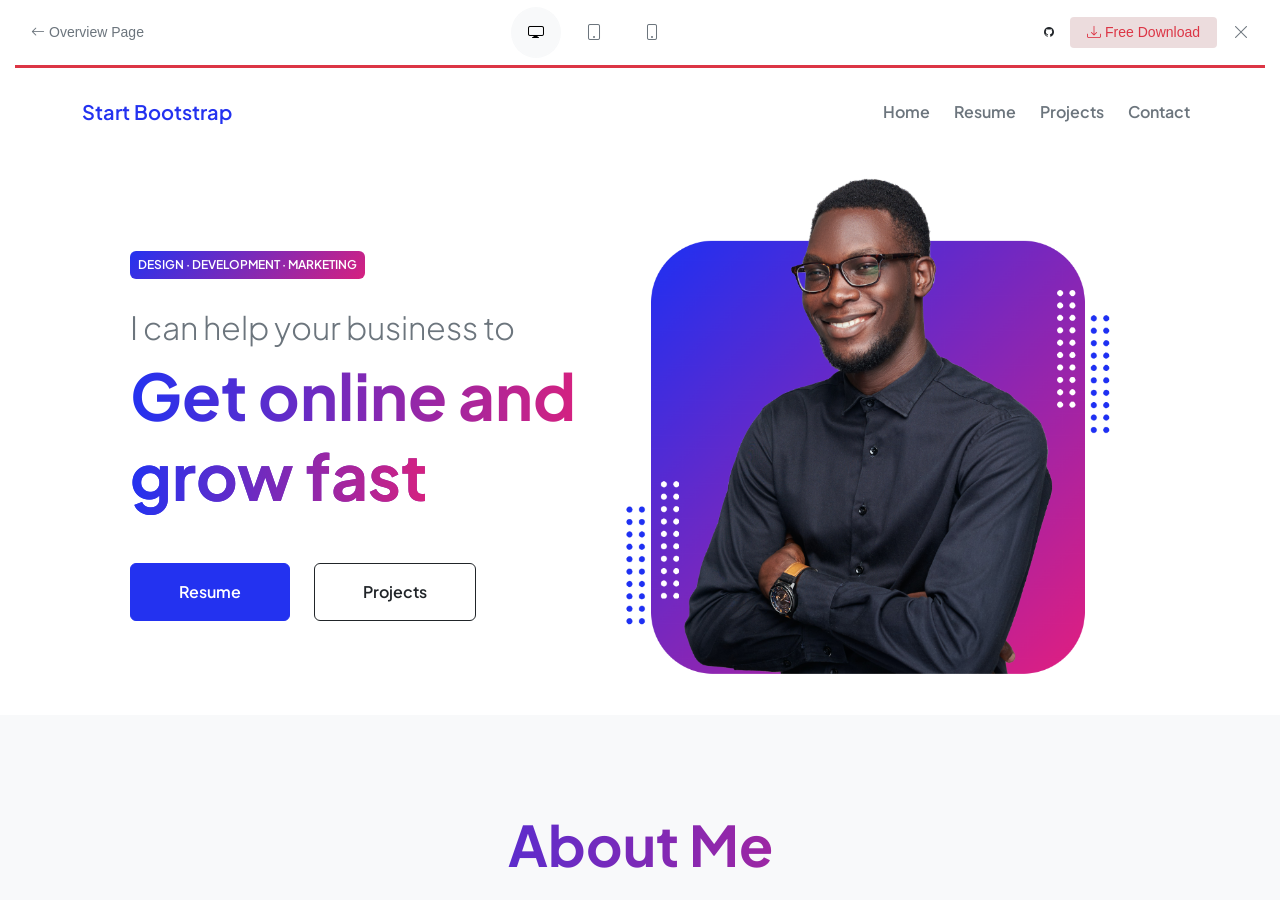
<file: Index.html>
<!doctype html>
<html lang="en">
  <head>
    <meta charset="UTF-8" />
    <meta name="viewport" content="width=device-width, initial-scale=1" />
    <link
    href="https://cdn.jsdelivr.net/npm/bootstrap@5.3.3/dist/css/bootstrap.min.css"
    rel="stylesheet"
    />
    <link
    href="https://cdn.jsdelivr.net/npm/bootstrap-icons@1.11.3/font/bootstrap-icons.min.css"
    rel="stylesheet"
    />
    
    <link
    rel="stylesheet"
    href="https://cdn.jsdelivr.net/npm/bootstrap-icons@1.11.3/font/bootstrap-icons.min.css"
    >
    
    <link rel="stylesheet" href="style.css" />
    <title>Bootstrap
</title>
    <link rel="icon" type="s-image.png" href="b-image.png">

  </head>

  <body class=" ">
    <div class="border-bottom  border-danger heaad border-3 bg-white">
      <div
        class="container-fluid d-flex  align-items-center justify-content-between  "
      >
        <a href="https://startbootstrap.com/theme/personal" class="text-secondary text-decoration-none small">
          <i class="bi bi-arrow-left me-1"></i>Overview Page
        </a>
        <div class="d-none d-md-flex align-items-center gap-2">
          <button
            type="button"
            class="device-btn btn btn-light rounded-circle p-3 lh-1"
            data-width="100%"
            aria-label="Desktop view"
          >
            <i class="bi bi-display"></i>
          </button>
          <button
            type="button"
            class="device-btn btn btn-link text-secondary rounded-circle p-3 lh-1"
            data-width="768px"
            aria-label="Tablet view"
          >
            <i class="bi bi-tablet"></i>
          </button>
          <button
            type="button"
            class="device-btn btn btn-link text-secondary rounded-circle p-3 lh-1"
            data-width="375px"
            aria-label="Mobile view"
          >
          
            <i class="bi bi-phone"></i>
          </button>
        </div>
        <div class="d-flex align-items-center gap-3">
          <a href="#" class="text-dark gitimage" aria-label="GitHub"
            ><i class="bi bi-github"></i
          ></a>
          <a
            href="#"
            class="btn btn-danger-subtle bg-subtle-danger text-danger  download-btn btn-sm px-3 py-1"
          >
            <i class="bi  bi-download  me-1"></i>Free Download
          </a>
          <a href="#" class="text-secondary" aria-label="Close"
            ><i class="bi bi-x-lg"></i
          ></a>
        </div>
      </div>
    </div>
    <div id="frameWrap">
      <iframe id="previewFrame" src="home.html" title="Page preview"></iframe>
    </div>
    <script src="https://cdn.jsdelivr.net/npm/bootstrap@5.3.3/dist/js/bootstrap.bundle.min.js"></script>
    <script>
      const frame = document.getElementById("previewFrame");
      const buttons = document.querySelectorAll(".device-btn");
      buttons.forEach((btn) => {
        btn.addEventListener("click", () => {
          frame.style.width = btn.dataset.width;
          buttons.forEach((b) => {
            const isActive = b === btn;
            b.classList.toggle("btn-light", isActive);
            b.classList.toggle("btn-link", !isActive);
            b.classList.toggle("text-secondary", !isActive);
          });
        });
      });
    </script>
  </body>
</html>
</file>
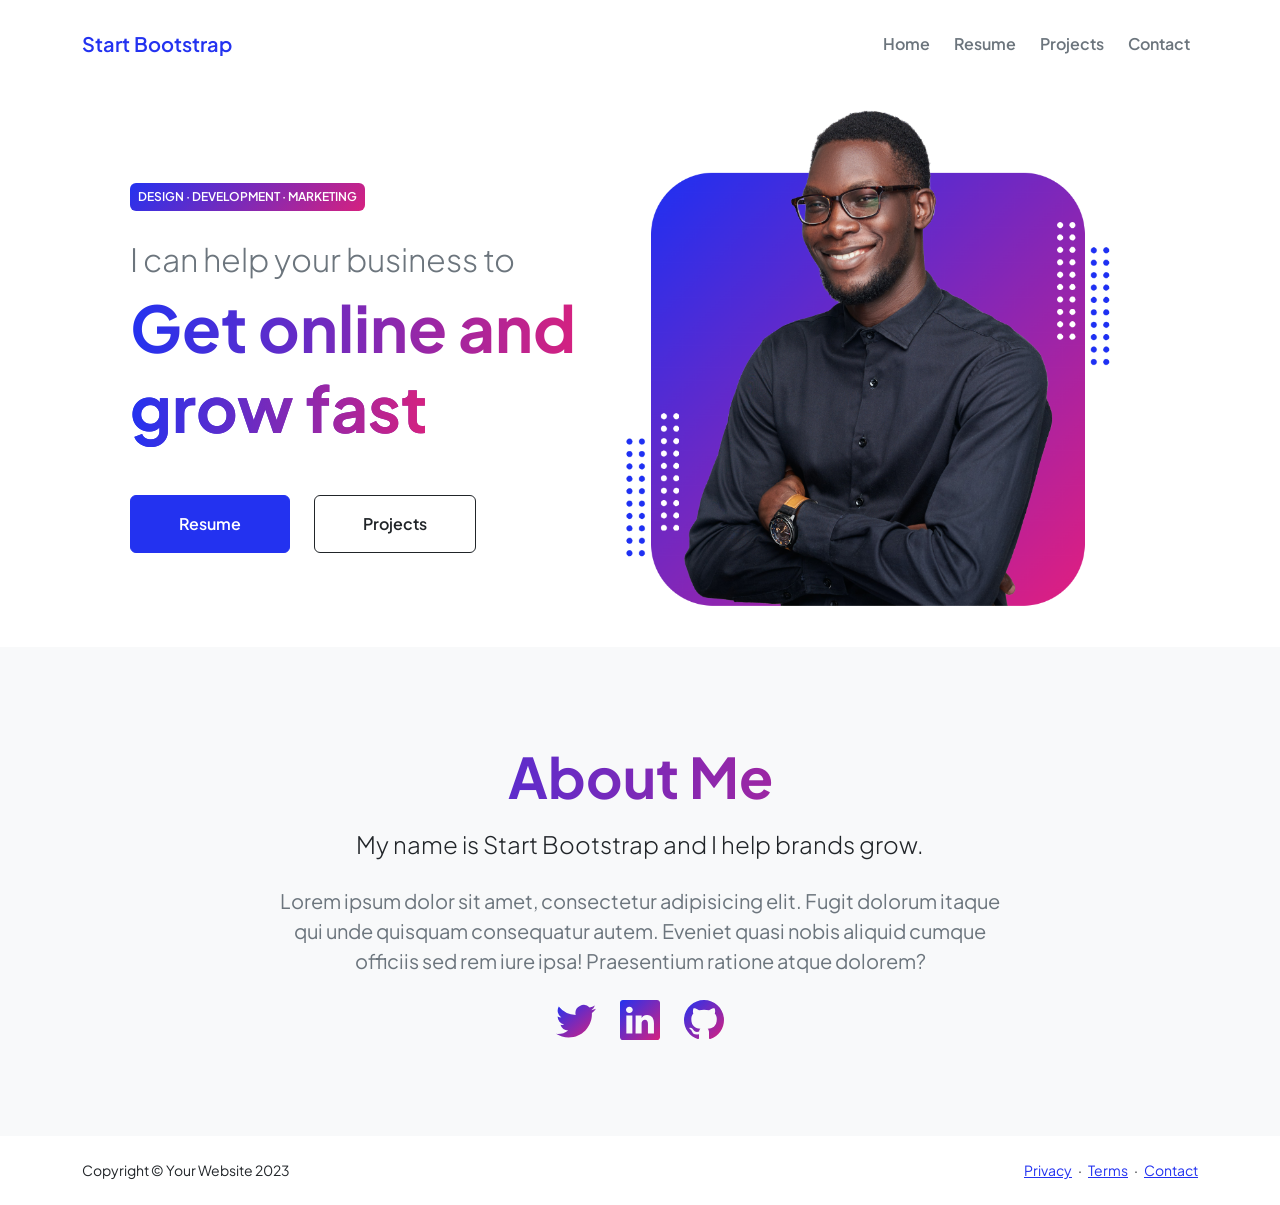
<file: home.html>
<!DOCTYPE html>
<html lang="en">
<head>
  <meta charset="UTF-8">
  <meta name="viewport" content="width=device-width, initial-scale=1">
  <link href="https://cdn.jsdelivr.net/npm/bootstrap@5.3.3/dist/css/bootstrap.min.css" rel="stylesheet">
  <link href="https://fonts.googleapis.com/css2?family=Plus+Jakarta+Sans:wght@300;400;600;700;800&display=swap" rel="stylesheet">
  <link rel="stylesheet" href="style.css">
  <title>Start Bootstrap</title>
</head>

<body >
  <nav class="navbar  navbar-expand-lg bg-white py-4">
    <div class="container">
      <a class="navbar-brand fs-5 fw-semibold" href="#">Start Bootstrap</a>
      <button class="navbar-toggler" type="button" data-bs-toggle="collapse"
              data-bs-target="#navMenu" aria-controls="navMenu" aria-expanded="false" aria-label="Toggle navigation">
        <span class="navbar-toggler-icon"></span>
      </button>
      <div class="collapse navbar-collapse justify-content-end" id="navMenu">
        <ul class="navbar-nav gap-lg-2">
          <li class="nav-item"><a class="nav-link  fw-semibold text-secondary" href="home.html">Home</a></li>
          <li class="nav-item"><a class="nav-link  fw-semibold text-secondary" href="resume.html">Resume</a></li>
          <li class="nav-item"><a class="nav-link   fw-semibold text-secondary" href="projects.html">Projects</a></li>
          <li class="nav-item"><a class="nav-link  fw-semibold text-secondary" href="Contact.html">Contact</a></li>
        </ul>
      </div>
    </div>
  </nav>
  <header class="container justify-content-center  ">
    <div class="   row align-items-center justify-content-center py-3  ">

      <div class="col-lg-5 order-2 order-lg-1 text-start mt-5 mt-lg-0">   
         <span class="badge brand-gradient rounded-2 px-2 py-2 mb-4 fw-semibold">
          DESIGN · DEVELOPMENT · MARKETING
        </span>
        <p class="fs-2 fw-light text-secondary mb-1">I can help your business to</p>
        <h1 class="display-3 fw-bold lh-sm text-gradient mb-5">Get online and
            <span class="text-gradient">

                <br> grow fast</h1>
                
            </span>
        <div class="d-grid gap-4 d-sm-flex justify-content-sm start justify-content-l-start">
          <a href="#" class="btn btn-primary btn fw-semibold px-5 py-3">Resume</a>
          <a href="#" class="btn btn-outline-dark btn fw-semibold px-5 py-3">Projects</a>
        </div>
      </div>
      <div class="col-lg-6 order-1 order-lg-2 text-center">
        <img src="profile.png" class="img-fluid" alt="Profile photo">
      </div>
    </div>
  </header>







  <section class="bg-light py-5">
    <div class="container py-5">
      <div class="row justify-content-center text-center">
        <div class="col-lg-8">
          <h2 class="display-4 fw-bold text-gradient mb-3">About Me</h2>
          <p class="fs-4 fw-light mb-4">My name is Start Bootstrap and I help brands grow.</p>
          <p class="text-secondary fs-5 mb-4">
            Lorem ipsum dolor sit amet, consectetur adipisicing elit. Fugit dolorum itaque qui unde quisquam consequatur autem. Eveniet quasi nobis aliquid cumque officiis sed rem iure ipsa! Praesentium ratione atque dolorem?
          </p>
          <div class="d-flex justify-content-center gap-4 social-icons">
            <a href="#" aria-label="Twitter">
              <svg xmlns="http://www.w3.org/2000/svg" width="40" height="40" fill="url(#iconGradient)" viewBox="0 0 16 16">
                <path d="M5.026 15c6.038 0 9.341-5.003 9.341-9.334q.002-.211-.006-.422A6.7 6.7 0 0 0 16 3.542a6.7 6.7 0 0 1-1.889.518 3.3 3.3 0 0 0 1.447-1.817 6.5 6.5 0 0 1-2.087.793A3.286 3.286 0 0 0 7.875 6.03a9.32 9.32 0 0 1-6.767-3.429 3.29 3.29 0 0 0 1.018 4.382A3.3 3.3 0 0 1 .64 6.575v.045a3.29 3.29 0 0 0 2.632 3.218 3.2 3.2 0 0 1-.865.115 3 3 0 0 1-.614-.057 3.28 3.28 0 0 0 3.067 2.277A6.6 6.6 0 0 1 .78 13.58a6 6 0 0 1-.78-.045A9.34 9.34 0 0 0 5.026 15"/>
              </svg>
            </a>
            <a href="#" aria-label="LinkedIn">
              <svg xmlns="http://www.w3.org/2000/svg" width="40" height="40" fill="url(#iconGradient)" viewBox="0 0 16 16">
                <path d="M0 1.146C0 .513.526 0 1.175 0h13.65C15.474 0 16 .513 16 1.146v13.708c0 .633-.526 1.146-1.175 1.146H1.175C.526 16 0 15.487 0 14.854zm4.943 12.248V6.169H2.542v7.225zm-1.2-8.212c.837 0 1.358-.554 1.358-1.248-.015-.709-.52-1.248-1.342-1.248S2.4 3.226 2.4 3.934c0 .694.521 1.248 1.327 1.248zm4.908 8.212V9.359c0-.216.016-.432.08-.586.173-.431.568-.878 1.232-.878.869 0 1.216.662 1.216 1.634v3.865h2.401V9.25c0-2.22-1.184-3.252-2.764-3.252-1.274 0-1.845.7-2.165 1.193v.025h-.016l.016-.025V6.169h-2.4c.03.678 0 7.225 0 7.225z"/>
              </svg>
            </a>
            <a href="#" aria-label="GitHub">
              <svg xmlns="http://www.w3.org/2000/svg" width="40" height="40" fill="url(#iconGradient)" viewBox="0 0 16 16">
                <path d="M8 0C3.58 0 0 3.58 0 8c0 3.54 2.29 6.53 5.47 7.59.4.07.55-.17.55-.38 0-.19-.01-.82-.01-1.49-2.01.37-2.53-.49-2.69-.94-.09-.23-.48-.94-.82-1.13-.28-.15-.68-.52-.01-.53.63-.01 1.08.58 1.23.82.72 1.21 1.87.87 2.33.66.07-.52.28-.87.51-1.07-1.78-.2-3.64-.89-3.64-3.95 0-.87.31-1.59.82-2.15-.08-.2-.36-1.02.08-2.12 0 0 .67-.21 2.2.82.64-.18 1.32-.27 2-.27s1.36.09 2 .27c1.53-1.04 2.2-.82 2.2-.82.44 1.1.16 1.92.08 2.12.51.56.82 1.27.82 2.15 0 3.07-1.87 3.75-3.65 3.95.29.25.54.73.54 1.48 0 1.07-.01 1.93-.01 2.2 0 .21.15.46.55.38A8.01 8.01 0 0 0 16 8c0-4.42-3.58-8-8-8"/>
              </svg>
            </a>
          </div>
        </div>
      </div>
    </div>
  </section>

  <footer class="bg-white py-4">
    <div class="container">
      <div class="row align-items-center">
        <div class="col-md-6 text-center text-md-start mb-2 mb-md-0">
          <div class="small">Copyright &copy; Your Website 2023</div>
        </div>
        <div class="col-md-6 text-center text-md-end small">
          <a href="#">Privacy</a>
          <span class="mx-1">&middot;</span>
          <a href="#">Terms</a>
          <span class="mx-1">&middot;</span>
          <a href="#">Contact</a>
        </div>
      </div>
    </div>
  </footer>

  <svg width="0" height="0" style="position:absolute">
    <defs>
      <linearGradient id="iconGradient" x1="0" y1="0" x2="1" y2="1">
        <stop offset="0%" stop-color="#2332f0"/>
        <stop offset="100%" stop-color="#d6217f"/>
      </linearGradient>
    </defs>
  </svg>






  
  <script src="https://cdn.jsdelivr.net/npm/bootstrap@5.3.3/dist/js/bootstrap.bundle.min.js"></script>
</body>
</html>
</file>
<file: style.css>
html,
body {

  margin: 0px;
  padding: 0px;
  height: 100%;
}
body {
  display: flex;
  flex-direction: column;



}
#frameWrap {
  flex: 1;
  display: flex;
  justify-content: center;
  overflow: hidden;
}
#previewFrame {
  width: 100%;
  height: 100%;
  border: 0;
  background: #fff;
  transition: width 0.3s;
}

:root {
  --brand-blue: #2332f0;
  --brand-pink: #d6217f;
}
body {
  font-family: "Plus Jakarta Sans", sans-serif;
}

.brand-gradient {
  background: linear-gradient(135deg, var(--brand-blue), var(--brand-pink));
}
.text-gradient {
  background: linear-gradient(90deg, var(--brand-blue), var(--brand-pink));
  -webkit-background-clip: text;
  background-clip: text;
  -webkit-text-fill-color: transparent;
}
.navbar-brand {
  color: var(--brand-blue) !important;
}
.btn-primary {
  --bs-btn-bg: var(--brand-blue);
  --bs-btn-border-color: var(--brand-blue);
  --bs-btn-hover-bg: #1a26c4;
  --bs-btn-hover-border-color: #1a26c4;
}

.bg-subtle-danger {
    background-color: #ecdcdd;
}
.heaad{
    padding: 7px 4px;
    margin: 0px 15px;
}
.gitimage{
    font-size: 10px;
}
.download-btn:hover {
    background-color: #f0eaeb;

}

.social-icons a {
  transition: transform 0.2s;
}
.social-icons a:hover {
  transform: translateY(-3px);
}
footer a {
  color: var(--brand-blue);
}



.resume-wrap {
  max-width: 720px;
}

.text-blue { color: var(--brand-blue); }
.text-pink { color: var(--brand-pink); }

.section-title {
  font-size: 1.5rem;
  font-weight: 700;
}

.download-resume {
  font-size: 0.8rem;
  padding: 0.55rem 1.1rem;
  border-radius: 6px;
}

.resume-card {
  background: #fff;
  border-radius: 14px;
  padding: 1.5rem 1.5rem;
  box-shadow: 0 6px 18px rgba(0, 0, 0, 0.12);
}

.date-box {
  background: #f8f9fa;
  border-radius: 10px;
  padding: 1rem 1.1rem;
  font-size: 0.72rem;
  line-height: 1.5;
}
.date-box .date {
  font-weight: 700;
  font-size: 0.78rem;
  margin-bottom: 0.2rem;
}
.date-box .job-title {
  font-weight: 700;
  color: #212529;
}
.date-box .place {
  color: #6c757d;
}

.resume-text {
  font-size: 0.75rem;
  line-height: 1.6;
  color: #444;
}

.skills-card {
  padding: 2rem 1.75rem;
}
.icon-box {
  width: 34px;
  height: 34px;
  border-radius: 8px;
  color: #fff;
  display: inline-flex;
  align-items: center;
  justify-content: center;
  font-size: 1rem;
}
.skills-title {
  font-size: 1.2rem;
  font-weight: 700;
}
.skill-pill {
  background: #f8f9fa;
  border-radius: 8px;
  padding: 0.7rem 0.9rem;
  font-size: 0.72rem;
  color: #495057;
}

footer a {
  color: var(--brand-blue);
}


.projects-wrap {
  max-width: 520px;
}

.project-card {
  background: #fff;
  border-radius: 14px;
  height: 250px;
  overflow: hidden;
  box-shadow: 0 6px 18px rgba(0, 0, 0, 0.14);
}

.project-body {
  display: flex;
  flex-direction: column;
  justify-content: center;
  padding: 1.5rem 1.75rem;
}

.project-title {
  font-size: 1.45rem;
  font-weight: 700;
  color: #212529;
  margin-bottom: 0.25rem;
}

.project-text {
  font-size: 0.72rem;
  line-height: 1.6;
  color: #212529;
}

.project-img {
  width: 100%;
  height: 100%;
  object-fit: cover;
  display: block;
}
.placeholder-img {
  background: #343a40;
  color: #6c757d;
  display: flex;
  align-items: center;
  justify-content: center;
  font-size: 1.3rem;
  font-weight: 300;
}

/* قسم الـ CTA */
.cta-section {
  padding: 4rem 0;
}

footer a {
  color: var(--brand-blue);
}

@media (max-width: 575.98px) {
  .project-card {
    height: auto;
  }
  .project-card .col-7,
  .project-card .col-5 {
    width: 100%;
  }
  .project-img {
    height: 200px;
  }
}


.contact-box {
  background: #f8f9fa;
  border-radius: 16px;
  padding: 2.5rem 1.5rem 2.5rem;
}

.icon-box {
  width: 40px;
  height: 40px;
  border-radius: 10px;
  color: #fff;
  display: inline-flex;
  align-items: center;
  justify-content: center;
  font-size: 1.1rem;
}

.contact-title {
  font-size: 2.2rem;
  color: #212529;
}

.contact-form {
  max-width: 450px;
}

.contact-form .form-control {
  border: 1px solid #ced4da;
  border-radius: 6px;
  padding: 0.85rem 0.7rem;
  font-size: 0.85rem;
}
.contact-form .form-control:focus {
  border-color: var(--brand-blue);
  box-shadow: 0 0 0 0.2rem rgba(35, 50, 240, 0.15);
}
.contact-form textarea.form-control {
  resize: vertical;
}

.submit-btn {
  padding: 0.65rem 1rem;
  font-size: 1.05rem;
  border-radius: 6px;
  --bs-btn-bg: #6c78f7;
  --bs-btn-border-color: #6c78f7;
  --bs-btn-hover-bg: var(--brand-blue);
  --bs-btn-hover-border-color: var(--brand-blue);
  --bs-btn-active-bg: #1a26c4;
  --bs-btn-active-border-color: #1a26c4;
}

footer a {
  color: var(--brand-blue);
}
</file>
